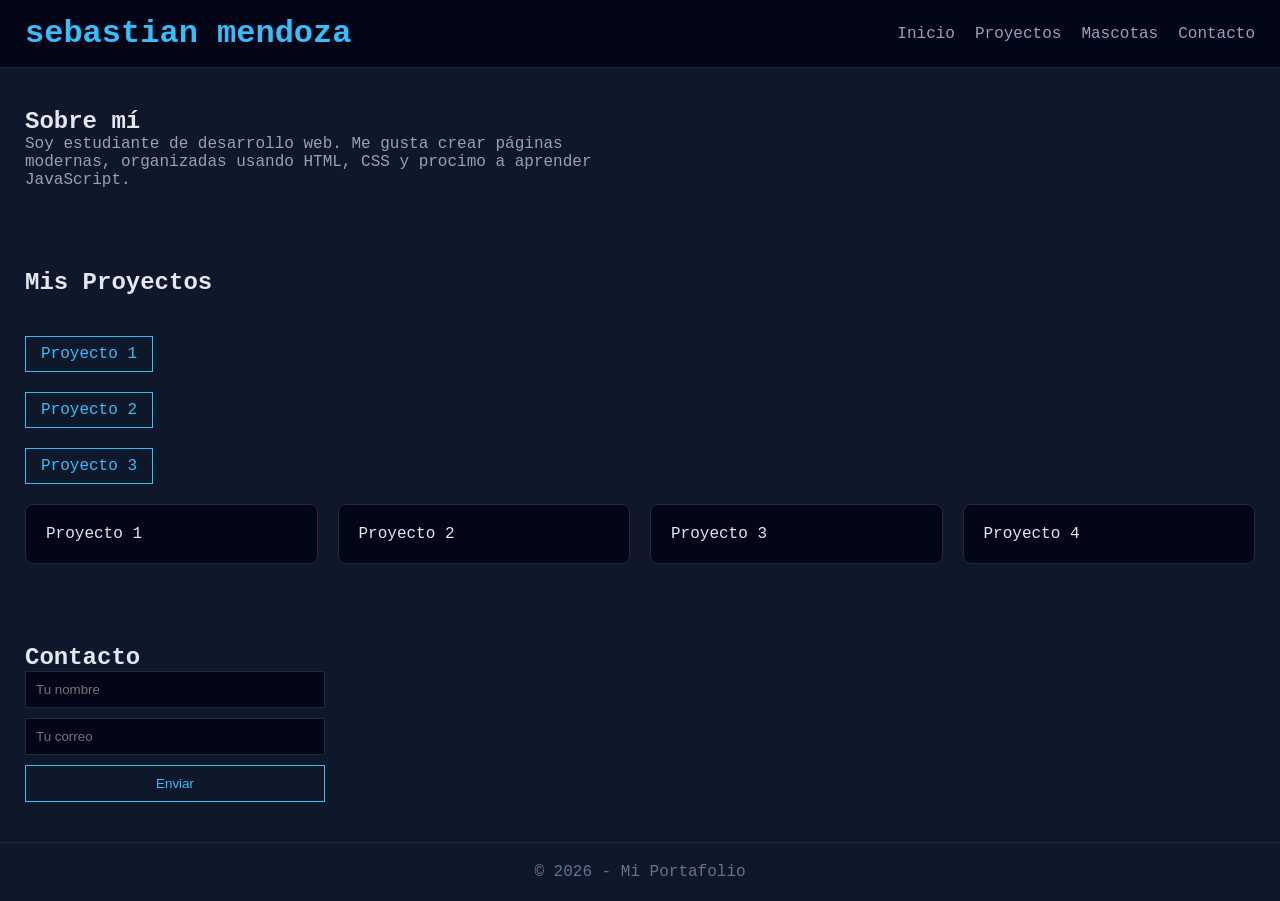
<file: index.html>
<!DOCTYPE html>
<html lang="es">
<head>
  <meta charset="UTF-8">
  <title>Mi Portafolio</title>
  <link rel="stylesheet" href="styles.css">
</head>
<body>

  <header>
    <h1>sebastian mendoza</h1>
    <nav>
      <a href="index.html">Inicio</a>
      <a href="#proyectos">Proyectos</a>
      <a href="mascotas.html">Mascotas</a>
      <a href="#contacto">Contacto</a>
    </nav>
  </header>

  <!-- ===== SOBRE MÍ ===== -->
  <section class="sobre-mi">
    <h2>Sobre mí</h2>
    <p>
      Soy estudiante de desarrollo web. Me gusta crear páginas modernas,
      organizadas usando HTML, CSS y procimo a aprender JavaScript.
    </p>
  </section>

  <section id="proyectos">
    <h2>Mis Proyectos</h2>

    <!-- Lista solicitada -->
    <ul class="lista-proyectos">
      <li><a href="#">Proyecto 1</a></li>
      <li><a href="#">Proyecto 2</a></li>
      <li><a href="#">Proyecto 3</a></li>
    </ul>
    <div class="grid-proyectos">
      <div class="card">Proyecto 1</div>
      <div class="card">Proyecto 2</div>
      <div class="card">Proyecto 3</div>
      <div class="card">Proyecto 4</div>
    </div>
  </section>

  <section id="contacto">
    <h2>Contacto</h2>

    <form class="formulario">
      <input type="text" placeholder="Tu nombre" required>
      <input type="email" placeholder="Tu correo" required>
      <button type="submit">Enviar</button>
    </form>
  </section>
  <footer>
    <p>© 2026 - Mi Portafolio</p>
  </footer>

</body>
</html>
</file>
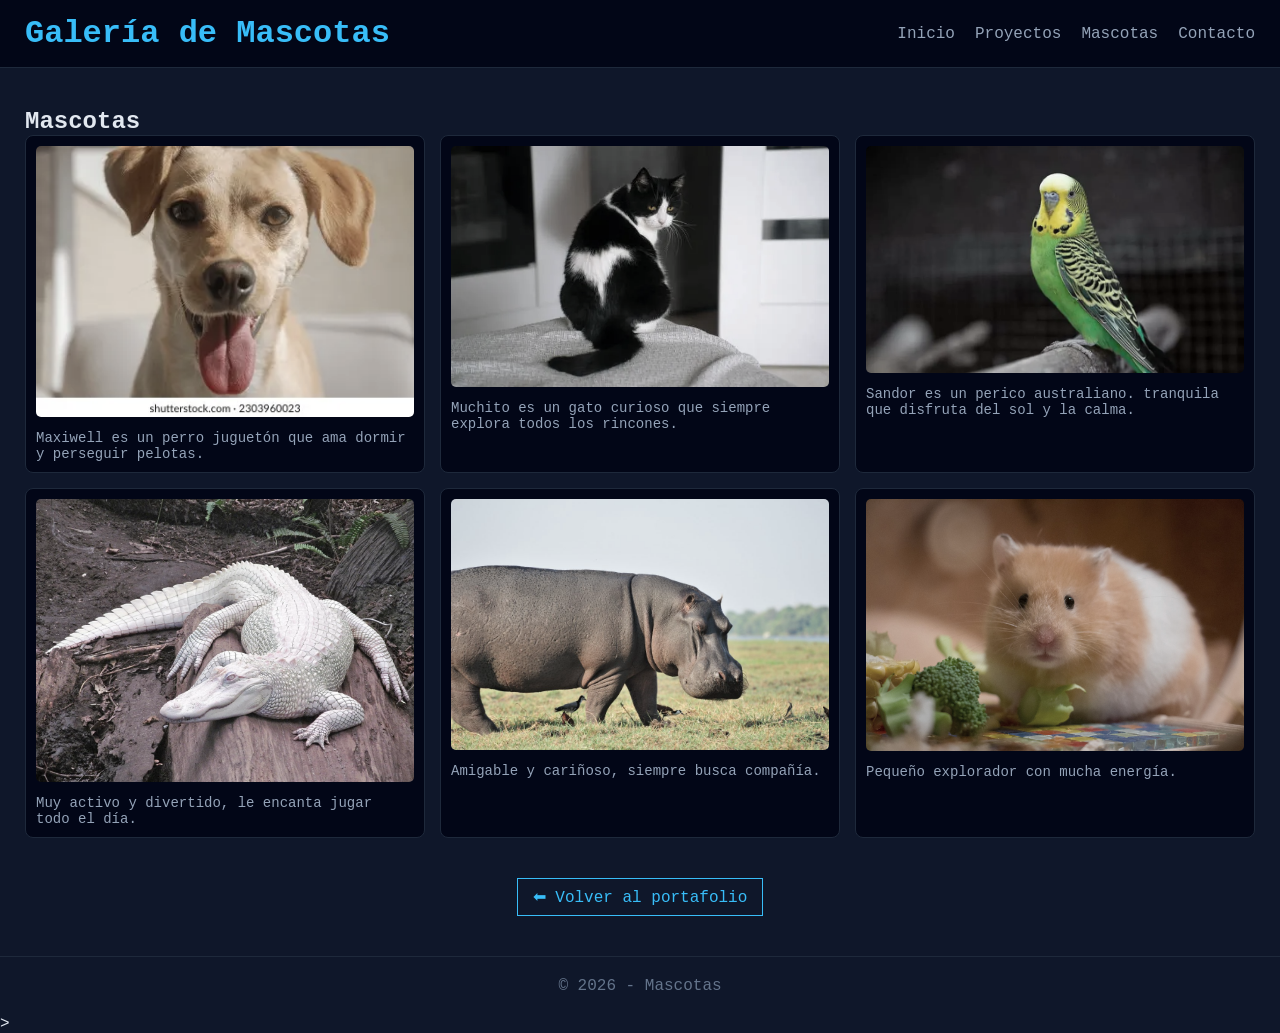
<file: mascotas.html>
<!DOCTYPE html>
<html lang="es">
<head>
  <meta charset="UTF-8">
  <title>Mascotas</title>
  <link rel="stylesheet" href="styles.css">
</head>
<body>
  <header>
    <h1>Galería de Mascotas</h1>
    <nav>
      <a href="index.html">Inicio</a>
      <a href="index.html#proyectos">Proyectos</a>
      <a href="mascotas.html">Mascotas</a>
      <a href="index.html#contacto">Contacto</a>
    </nav>
  </header>
  <section>
    <h2>Mascotas </h2>

    <div class="galeria-grid">

      <article>
        <img src="mixed-breed-yellow-dog-portrait-260nw-2303960023.web.jpg" alt="Maxiwell">
        <p>Maxiwell es un perro juguetón que ama dormir y perseguir pelotas.</p>
      </article>

      <article>
        <img src="black-and-white-cat-with-yellow-eyes-at-home-looking-at-camera.webp.jpg" alt="Muchito">
        <p>Muchito es un gato curioso que siempre explora todos los rincones.</p>
      </article>

      <article>
        <img src="tudo-sobre-periquito-australiano.webp.jpg" alt="sandor">
        <p>Sandor es un perico australiano. tranquila que disfruta del sol y la calma.</p>
      </article>

      <article>
        <img src="cocodrilo-albino-zoologico.jpg" alt="mi drilococo">
        <p>Muy activo y divertido, le encanta jugar todo el día.</p>
      </article>

      <article>
        <img src="R.jpg" alt="hipopotamo">
        <p>Amigable y cariñoso, siempre busca compañía.</p>
      </article>

      <article>
        <img src="hamster-mascota.jpg" alt="hamsters">
        <p>Pequeño explorador con mucha energía.</p>
      </article>

    </div>

    <div style="text-align:center; margin-top:20px;">
      <a href="index.html">⬅ Volver al portafolio</a>
    </div>

  </section>
  <footer>
    <p>© 2026 - Mascotas</p>
  </footer>

</body>
</html>>
</file>
<file: styles.css>
* {
  margin: 0;
  padding: 0;
  box-sizing: border-box;
}

body {
  font-family: 'Courier New', monospace; 
  background-color: #0f172a; 
  color: #e2e8f0;
}
header {
  display: flex;
  justify-content: space-between;
  align-items: center;
  padding: 15px 25px;
  background-color: #020617;
  border-bottom: 1px solid #1e293b;
}

header h1 {
  color: #38bdf8; 
}

nav {
  display: flex;
  gap: 20px;
}

nav a {
  color: #94a3b8;
  text-decoration: none;
  position: relative;
  transition: 0.3s;
}

nav a:hover {
  color: #38bdf8;
}

nav a::after {
  content: "";
  position: absolute;
  width: 0%;
  height: 2px;
  background: #38bdf8;
  left: 0;
  bottom: -3px;
  transition: 0.3s;
}

nav a:hover::after {
  width: 100%;
}

section {
  padding: 40px 25px;
}

.sobre-mi p {
  max-width: 600px;
  color: #94a3b8;
}

.lista-proyectos {
  margin: 20px 0;
  list-style: none;
}

.lista-proyectos a {
  color: #38bdf8;
  text-decoration: none;
}

.lista-proyectos a:hover {
  text-decoration: underline;
}

.grid-proyectos {
  display: grid;
  grid-template-columns: repeat(auto-fit, minmax(220px, 1fr));
  gap: 20px;
}

.card {
  background-color: #020617;
  border: 1px solid #1e293b;
  padding: 20px;
  border-radius: 8px;
  transition: 0.3s;
}

.card:hover {
  border-color: #38bdf8;
  transform: translateY(-5px);
}

.formulario {
  display: flex;
  flex-direction: column;
  gap: 10px;
  max-width: 300px;
}

.formulario input {
  background-color: #020617;
  border: 1px solid #1e293b;
  padding: 10px;
  color: #e2e8f0;
}

.formulario input:focus {
  outline: none;
  border-color: #38bdf8;
}

.formulario button {
  background-color: transparent;
  border: 1px solid #38bdf8;
  color: #38bdf8;
  padding: 10px;
  cursor: pointer;
  transition: 0.3s;
}

.formulario button:hover {
  background-color: #38bdf8;
  color: #020617;
}

.galeria-grid {
  display: grid;
  grid-template-columns: repeat(3, 1fr);
  gap: 15px;
}

.galeria-grid article {
  background-color: #020617;
  border: 1px solid #1e293b;
  padding: 10px;
  border-radius: 8px;
  transition: 0.3s;
}

.galeria-grid article:hover {
  border-color: #38bdf8;
}

.galeria-grid img {
  width: 100%;
  border-radius: 5px;
  filter: grayscale(40%);
  transition: 0.3s;
}

.galeria-grid img:hover {
  filter: grayscale(0%);
}

.galeria-grid p {
  margin-top: 8px;
  font-size: 14px;
  color: #94a3b8;
}

section a {
  display: inline-block;
  margin-top: 20px;
  color: #38bdf8;
  text-decoration: none;
  border: 1px solid #38bdf8;
  padding: 8px 15px;
  transition: 0.3s;
}

section a:hover {
  background-color: #38bdf8;
  color: #020617;
}

footer {
  text-align: center;
  padding: 20px;
  border-top: 1px solid #1e293b;
  color: #64748b;
}


@media (max-width: 768px) {
  .galeria-grid {
    grid-template-columns: 1fr;
  }
}
</file>
